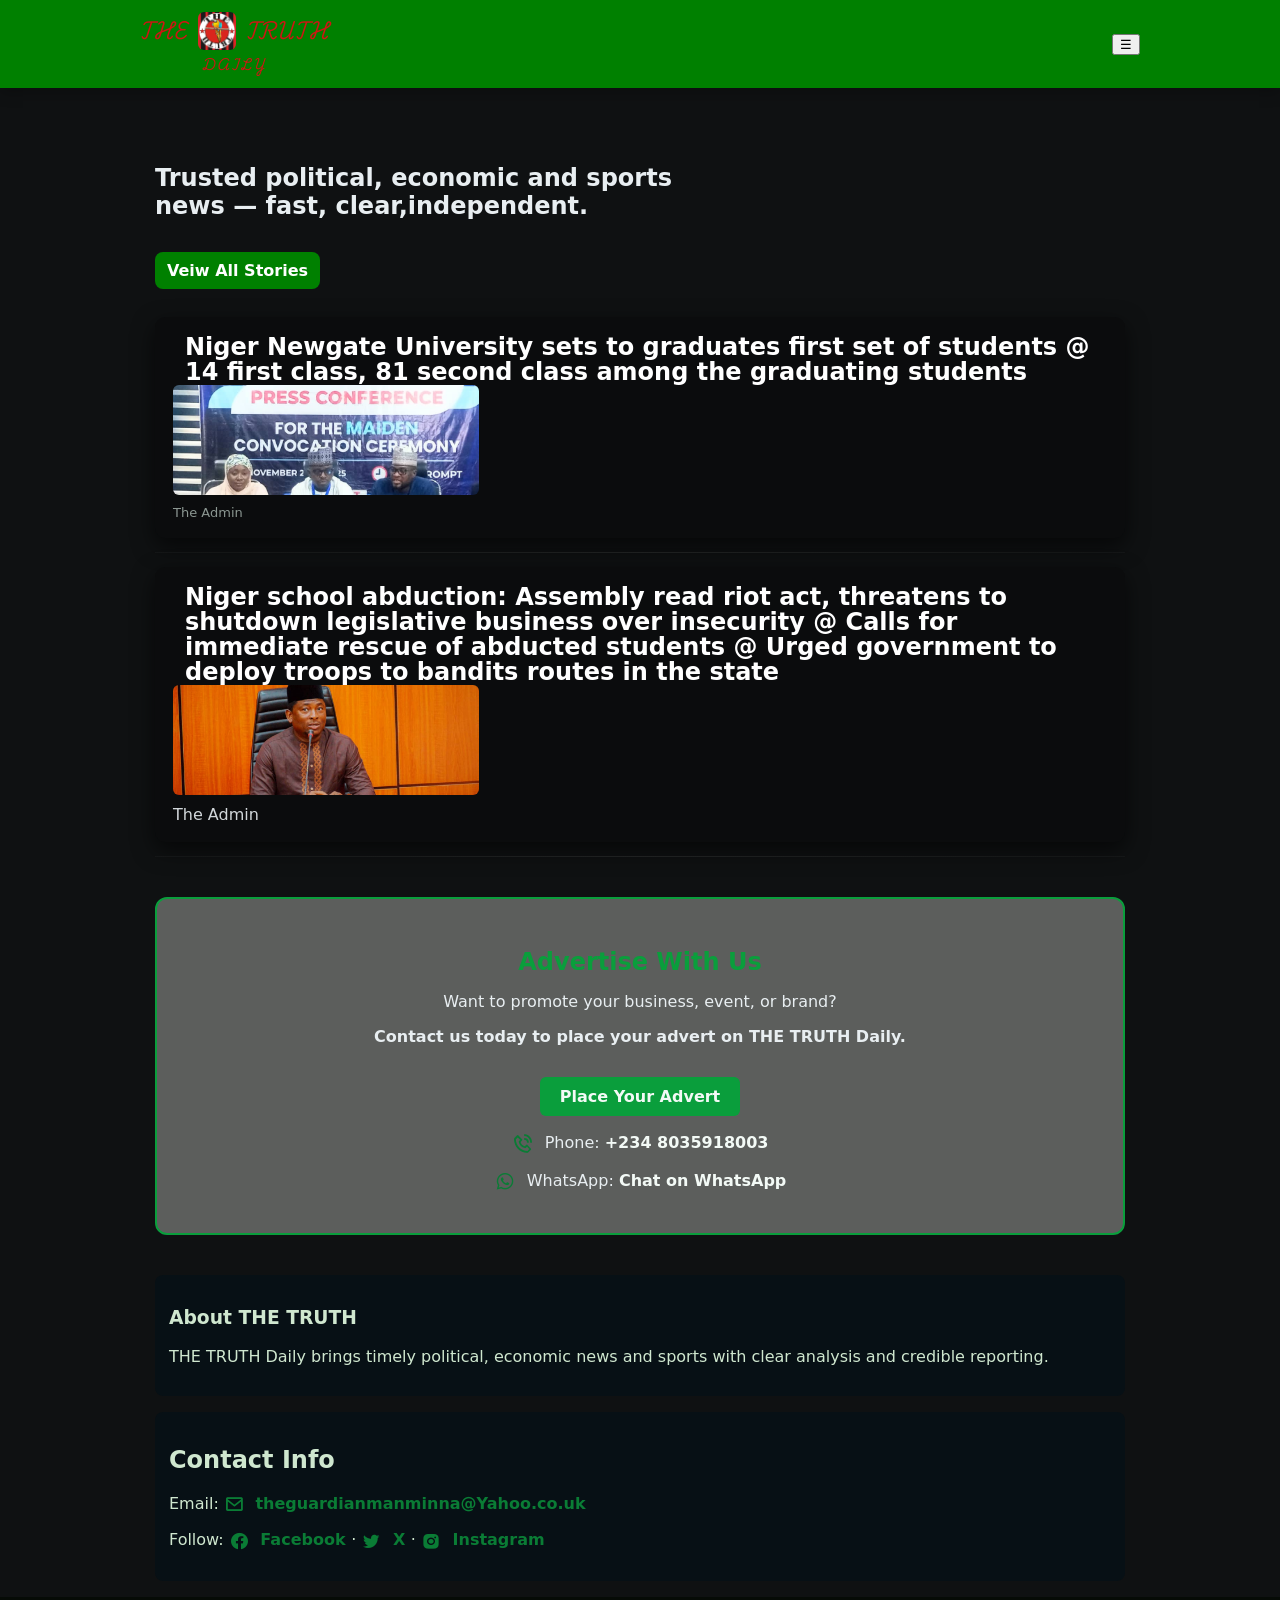
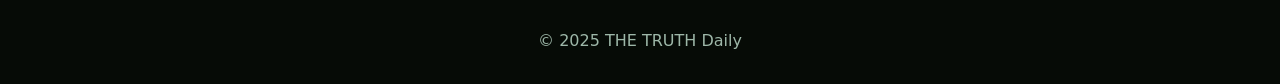
<file: index.html>
<!DOCTYPE html>
<html lang="en">
<head>
  <meta charset="UTF-8">
  <meta name="viewport" content="width=device-width, initial-scale=1.0">
  <title>THE TRUTH</title>
  <link rel="stylesheet" href="styles/styles.css">
  <link href='https://unpkg.com/boxicons@2.1.4/css/boxicons.min.css' rel='stylesheet'>
  <link rel="preconnect" href="https://fonts.googleapis.com">
<link rel="preconnect" href="https://fonts.gstatic.com" crossorigin>
<link href="https://fonts.googleapis.com/css2?family=Playwrite+CZ:wght@100..400&display=swap" rel="stylesheet">

</head>
<body>
  <header class="site-header">
    <div class="header-inner container">
      <div class="brand">
        <div class="brand-top">
          <span class="brand-left">THE</span>
          <img src="images/logo.png.png" alt="JODAMS logo" class="brand-logo">
          <span class="brand-right">TRUTH</span>
        </div>
        <div class="brand-sub">DAILY</div>
      </div>
      <nav class="main-nav">
        <a href="index.html" class="nav-link">Home</a>
        <a href="stories.html" class="nav-link">stories</a>
        <a href="#about" class="nav-link">About</a>
        <a href="#contact" class="nav-link">Contact</a>
      </nav>

      <button class="mobile-menu-button" aria-label="toggle menu">☰</button>
    </div>
  </header>
  <section class="hero">
    <div class="hero-inner container">
      <div class="hero-left">
        <h1 class="hero title">Trusted political, economic and sports news — fast, clear,independent.</h1>
        <p><a class="cta" href="stories.html">Veiw All Stories</a></p>
      </div>
      <div class="hero-media">
         
      </div>
    </div>
  </section>
  <main class="container">
    <section class="news-lists">
      <a href="story1.html" class="story-link">
      <article class="news-item">
        <h2 class="news-title">Niger Newgate University sets to graduates first set of students
@ 14 first class, 81 second class among the graduating students</h2>
        <div class="thumb-row">
          <img src="images/thumb1.jpg.jpeg" alt="" class="thumb">
        </div>
        <div class="source-line">
          <span class="source">The Admin</span>
        </div>
      </article>
      </a>
      <hr class="divider">
      <a href="story2.html" class="story-link">
      <article class="news-item">
       <h2 class="news-title">Niger school abduction: Assembly read riot act, threatens to shutdown legislative business over insecurity
       @ Calls for immediate rescue of abducted students
       @ Urged government to deploy troops to bandits routes in the state
</h2>
       <div class="thumb-row">
        <img src="images/thumb2.jpg.jpeg" alt="" class="thumb">
       </div>
       <div>
        <span class="source">The Admin</span>
       </div>
      </article>
      </a>
      <hr class="divider">

      
    </section>
    <section class="advert-box">
  <h3>Advertise With Us</h3>
  <p>Want to promote your business, event, or brand?</p>
  <p><strong>Contact us today to place your advert on THE TRUTH Daily.</strong></p>
  <a href="mailto:theguardianmanminna@Yahoo.co.uk" class="advert-btn">Place Your Advert</a>
   <div class="advert-contact">
    <p><i class='bx bx-phone-call'></i> Phone: <a href="tel:+2348035918003">+234 8035918003</a></p>

    <p><i class='bx bxl-whatsapp'></i> WhatsApp: 
      <a href="https://wa.me/2348028722991" target="_blank">Chat on WhatsApp</a>
    </p>
  </div>
</section>

    
    <section id="about" class="about">
      <h3>About THE TRUTH</h3>
      <P>THE TRUTH Daily brings timely political, economic news and sports with clear analysis and credible reporting.</P>
    </section>

    <section id="contact" class="contact">
  <h2>Contact Info</h2>
  <p>Email: 
    <a href="mailto:theguardianmanminna@Yahoo.co.uk">
      <i class='bx bx-envelope'></i> theguardianmanminna@Yahoo.co.uk
    </a>
  </p>

  <p>Follow: 
    <a href="https://www.facebook.com/share/1Brahh51hg/" target="_blank">
      <i class='bx bxl-facebook-circle'></i> Facebook
    </a> · 

    <a href="https://twitter.com/Johnadams954322?t=X3KoYmE9PEOkl1ek26NDAw&s=09" target="_blank">
      <i class='bx bxl-twitter'></i> X
    </a> · 

    <a href="https://www.instagram.com/jodamsports2007?igsh=dTMwbmN2b2psZng2" target="_blank">
      <i class='bx bxl-instagram-alt'></i> Instagram
    </a>
  </p>
</section>

  </main>
  <footer class="site-footer">
    <div class="container">
      <p>© 2025 THE TRUTH Daily</p>
    </div>
  </footer>
  <script>
    const btn = document.querySelector('.mobile-menu-button');
    const nav = document.querySelector('.main-nav');
    btn?.addEventListener('click',()=> {
      nav.classList.toggle('nav-open');
    });
  </script>
</body>
  <script src="https://identity.netlify.com/v1/netlify-identity-widget.js"></script>
<script>
  if (window.netlifyIdentity) {
    window.netlifyIdentity.on("init", user => {
      if (!user) {
        window.netlifyIdentity.on("login", () => {
          document.location.href = "/admin/";
        });
      }
    });
    window.netlifyIdentity.on("invite", () => {
      window.netlifyIdentity.open("signup");
    });
  }
</script>
</html>
</file>
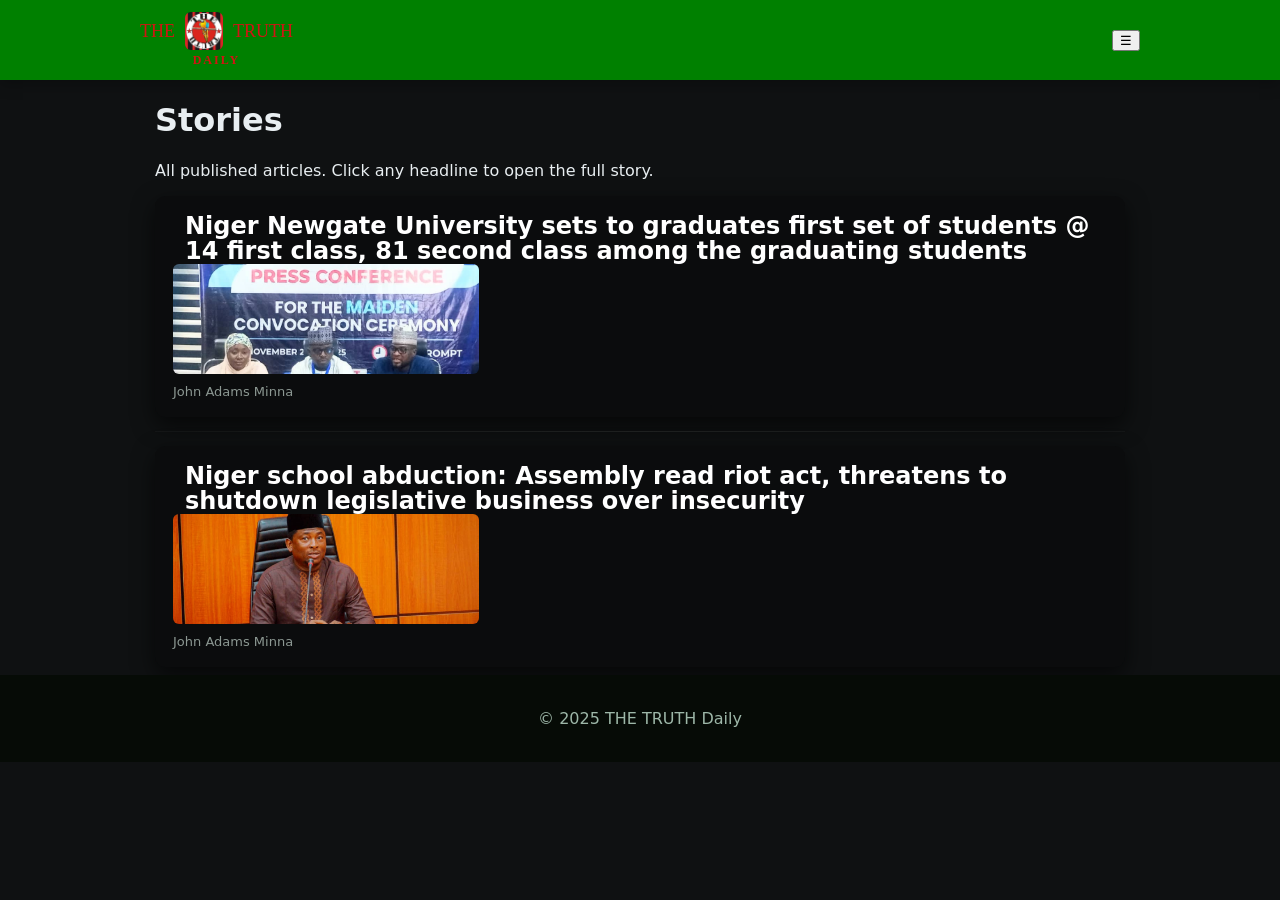
<file: stories.html>
<!DOCTYPE html>
<html lang="en">
<head>
    <meta charset="UTF-8">
    <meta name="viewport" content="width=device-width, initial-scale=1.0">
    <title>Stories . THE TRUTH Daily</title>
    <link rel="stylesheet" href="styles/styles.css">
    <link href='https://unpkg.com/boxicons@2.1.4/css/boxicons.min.css' rel='stylesheet'>

</head>
<body>

    <header class="site-header">
    <div class="header-inner container">
      <div class="brand">
        <div class="brand-top">
          <span class="brand-left">THE</span>
          <img src="images/logo.png.png" alt="JODAMS logo" class="brand-logo">
          <span class="brand-right">TRUTH</span>
        </div>
        <div class="brand-sub">DAILY</div>
      </div>
      <nav class="main-nav">
        <a href="index.html" class="nav-link">Home</a>
        <a href="stories.html" class="nav-link active">Stories</a>
        <a href="index.html#about" class="nav-link">About</a>
        <a href="index.html#contact" class="nav-link">Contact</a>
      </nav>

      <button class="mobile-menu-button" aria-label="Toggle menu">☰</button>
    </div>
  </header>
     <main class="container stories-page">
    <header class="stories-intro">
      <h1>Stories</h1>
      <p>All published articles. Click any headline to open the full story.</p>
    </header>

    <section class="news-lists">
      <a href="story1.html" class="story-link">
        <article class="news-item">
        <h2 class="news-title">Niger Newgate University sets to graduates first set of students
        @ 14 first class, 81 second class among the graduating students
       </h2>
        <div class="thumb-row">
          <img src="images/thumb1.jpg.jpeg" alt="" class="thumb">
        </div>
        <div class="source-line"><span class="source">John Adams Minna</span></div>
      </article>
      </a>
      <hr class="divider">
       <a href="story2.html" class="story-link">
      <article class="news-item">
        <h2 class="news-title">Niger school abduction: Assembly read riot act, threatens to shutdown legislative business over insecurity</h2>
        <div class="thumb-row">
          <img src="images/thumb2.jpg.jpeg" alt="" class="thumb">
        </div>
        <div class="source-line"><span class="source">John Adams Minna</span></div>
      </article>
       </a>
    </section>
     </main>
     <footer class="site-footer">
    <div class="container">
      <p>© 2025 THE TRUTH Daily</p>
    </div>
  </footer>
     
  <script>
    const btn = document.querySelector('.mobile-menu-button');
    const nav = document.querySelector('.main-nav');
    btn?.addEventListener('click', ()=> {
      nav.classList.toggle('nav-open');
    });
  </script>
</body>
</html>
</file>
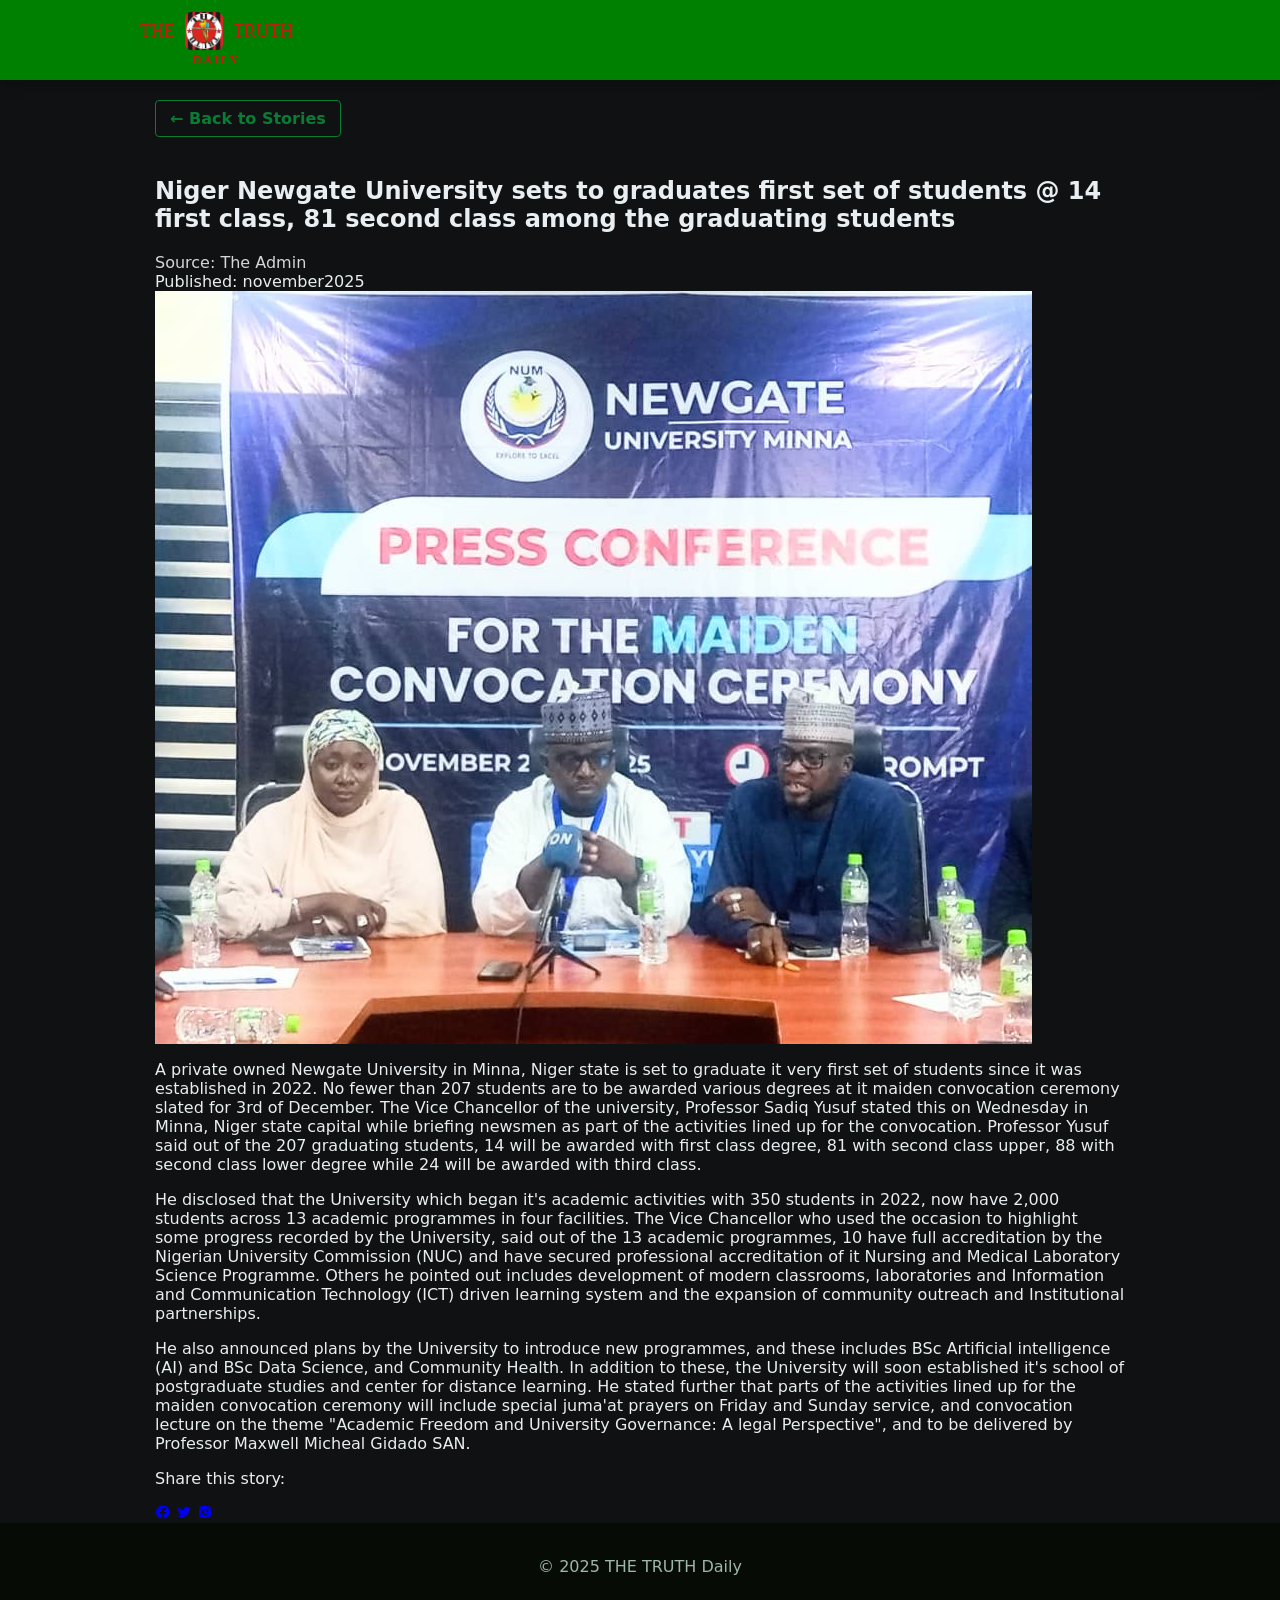
<file: story1.html>
<!DOCTYPE html>
<html lang="en">
<head>
  <meta charset="UTF-8">
  <meta name="viewport" content="width=device-width, initial-scale=1.0">
  <title>Niger Newgate University sets to graduates first set of students — JODAMS Online Daily</title>
  <link rel="stylesheet" href="styles/styles.css">
  <link href="https://unpkg.com/boxicons@2.1.4/css/boxicons.min.css" rel="stylesheet">
</head>

<body>

  <!-- HEADER -->
  <header class="site-header">
    <div class="header-inner container">
      <div class="brand">
        <div class="brand-top">
          <span class="brand-left">THE</span>
          <img src="images/logo.png.png" class="brand-logo">
          <span class="brand-right">TRUTH</span>
        </div>
        <div class="brand-sub">DAILY</div>
      </div>

      <nav class="main-nav">
        <a href="index.html" class="nav-link">Home</a>
        <a href="stories.html" class="nav-link">Stories</a>
        <a href="index.html#about" class="nav-link">About</a>
        <a href="index.html#contact" class="nav-link">Contact</a>
      </nav>
    </div>
  </header>

  
  <main class="container story-page">
    <a href="stories.html" class="back-btn">
  ← Back to Stories
</a>


    <article class="full-story">

      <h1 class="story-title">
        Niger Newgate University sets to graduates first set of students
@ 14 first class, 81 second class among the graduating students
      </h1>

      <div class="story-meta">
        <span class="source">Source: The Admin</span>
      </div>
      <div>
        <span class="date">Published: november2025</span>
      </div>

      <img src="images/thumb1.jpg.jpeg" class="story-featured" alt="Story image">

      <p>
        A private owned Newgate University in Minna, Niger state is set to graduate it very first set of students since it was established in 2022.
        No fewer than 207 students are to be awarded various degrees at it maiden convocation ceremony slated for 3rd of December.
       The Vice Chancellor of the university, Professor Sadiq Yusuf stated this on Wednesday in Minna, Niger state capital while briefing newsmen as part of the activities lined up for the convocation.
       Professor Yusuf said out of the 207 graduating students, 14 will be awarded with first class degree, 81 with second class upper, 88 with second class lower degree while 24 will be awarded with third class.
      </p>

      <p>
          He disclosed that the University which began it's academic activities with 350 students in 2022, now have 2,000 students across 13 academic programmes in four facilities.
         The Vice Chancellor who used the occasion to highlight some progress recorded by the University, said out of the 13 academic programmes, 10 have full accreditation by the Nigerian University Commission (NUC) and have secured professional accreditation of it Nursing and Medical Laboratory Science Programme.
         Others he pointed out includes development of modern classrooms, laboratories and Information and Communication Technology (ICT) driven learning system and the expansion of community outreach and Institutional partnerships.
      </p>

      <p>
        He also announced plans by the University to introduce new programmes, and these includes BSc Artificial intelligence (AI) and BSc Data Science, and Community Health.
       In addition to these, the University will soon established it's school of postgraduate studies and center for distance learning.
       He stated further that parts of the activities lined up for the maiden convocation ceremony will include special juma'at prayers on Friday and Sunday service, and convocation lecture on the theme "Academic Freedom and University Governance: A legal Perspective", and to be delivered by Professor Maxwell Micheal Gidado SAN.


      </p>

      <!-- SOCIAL SHARE -->
      <div class="share-box">
        <p>Share this story:</p>
        <a href="#" class="share"><i class='bx bxl-facebook-circle'></i></a>
        <a href="#" class="share"><i class='bx bxl-twitter'></i></a>
        <a href="#" class="share"><i class='bx bxl-instagram-alt'></i></a>
      </div>

    </article>

  </main>

  <footer class="site-footer">
    <div class="container">
      <p>© 2025 THE TRUTH Daily</p>
    </div>
  </footer>

</body>
</html>
</file>
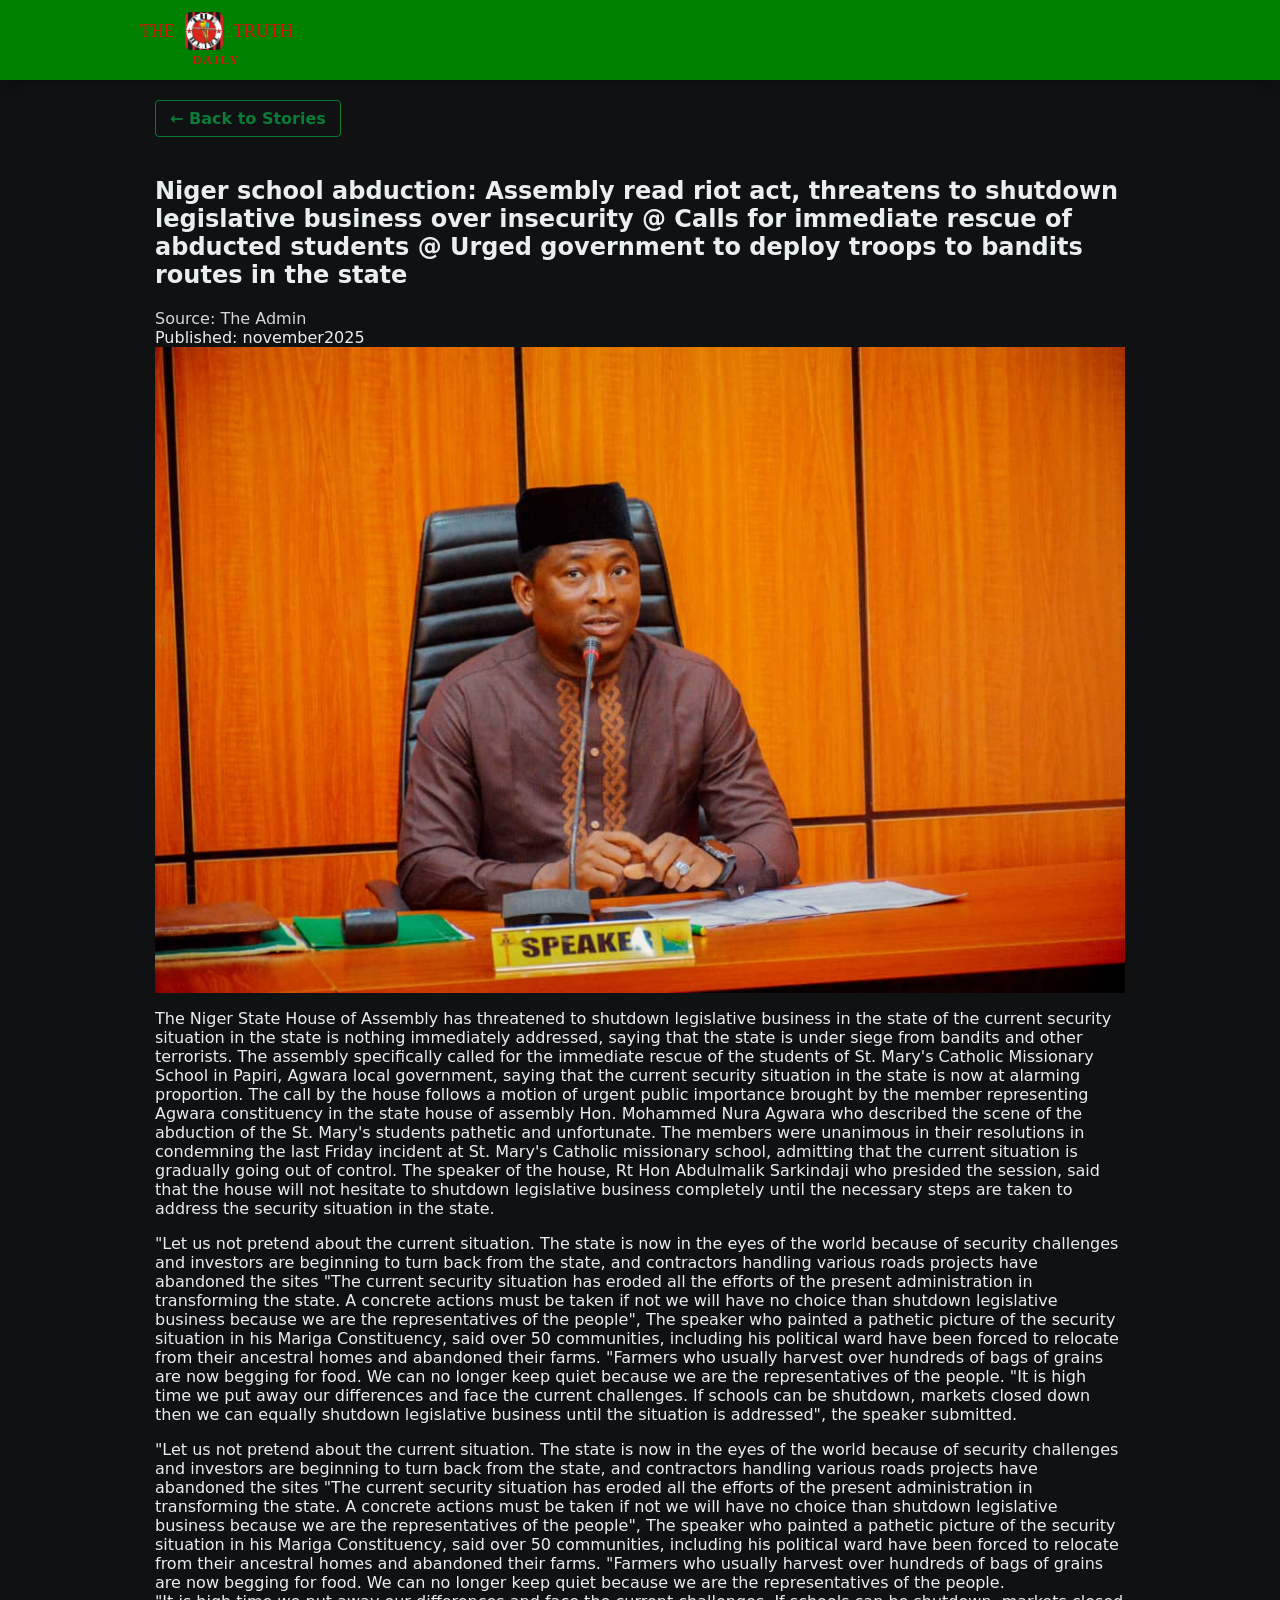
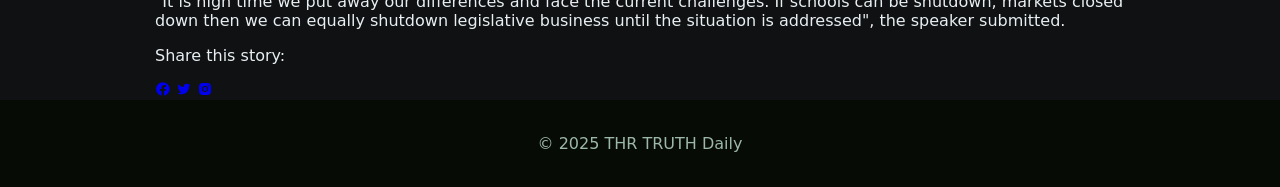
<file: story2.html>
<!DOCTYPE html>
<html lang="en">
<head>
  <meta charset="UTF-8">
  <meta name="viewport" content="width=device-width, initial-scale=1.0">
  <title>Niger school abduction: Assembly read riot act, threatens to shutdown legislative business over insecurity — JODAMS Online Daily</title>
  <link rel="stylesheet" href="styles/styles.css">
  <link href="https://unpkg.com/boxicons@2.1.4/css/boxicons.min.css" rel="stylesheet">
</head>

<body>

<header class="site-header">
  <div class="header-inner container">
    <div class="brand">
      <div class="brand-top">
        <span class="brand-left">THE</span>
        <img src="images/logo.png.png" class="brand-logo">
        <span class="brand-right">TRUTH</span>
      </div>
      <div class="brand-sub">DAILY</div>
    </div>

    <nav class="main-nav">
      <a href="index.html" class="nav-link">Home</a>
      <a href="stories.html" class="nav-link">Stories</a>
      <a href="index.html#about" class="nav-link">About</a>
      <a href="index.html#contact" class="nav-link">Contact</a>
    </nav>
  </div>
</header>

<main class="container story-page">
  <a href="stories.html" class="back-btn">
  ← Back to Stories
</a>


  <article class="full-story">

    <h1 class="story-title">Niger school abduction: Assembly read riot act, threatens to shutdown legislative business over insecurity
      @ Calls for immediate rescue of abducted students
     @ Urged government to deploy troops to bandits routes in the state
    </h1>

    <div class="story-meta">
      <span class="source">Source: The Admin</span>
    </div>
    <div>
      <span class="date">Published: november2025</span>
    </div>

    <img src="images/thumb2.jpg.jpeg" class="story-featured">

    <p>
      The Niger State House of Assembly has threatened to shutdown legislative business in the state of the current security situation in the state is nothing immediately addressed, saying that the state is under siege from bandits and other terrorists.
      The assembly specifically called for the immediate rescue of the students of St. Mary's Catholic Missionary School in Papiri, Agwara local government, saying that the current security situation in the state is now at alarming proportion.
      The call by the house follows a motion of urgent public importance brought by the member representing Agwara constituency in the state house of assembly Hon. Mohammed Nura Agwara who described the scene of the abduction of the St. Mary's students pathetic and unfortunate.
       The members were unanimous in their resolutions in condemning the last Friday incident at St. Mary's Catholic missionary school, admitting that the current situation is gradually going out of control.
        The speaker of the house, Rt Hon Abdulmalik Sarkindaji who presided the session, said that the house will not hesitate to shutdown legislative business completely until the necessary steps are taken to address the security situation in the state.
    </p>

    <p>
      "Let us not pretend about the current situation. The state is now in the eyes of the world because of security challenges and investors are beginning to turn back from the state, and contractors handling various roads projects have abandoned the sites
      "The current security situation has eroded all the efforts of the present administration in transforming the state. A concrete actions must be taken if not we will have no choice than shutdown legislative business because we are the representatives of the people",
       The speaker who painted a pathetic picture of the security situation in his Mariga Constituency, said over 50 communities, including his political ward have been forced to relocate from their ancestral homes and abandoned their farms.
        "Farmers who usually harvest over hundreds of bags of grains are now begging for food. We can no longer keep quiet because we are the representatives of the people.
        "It is high time we put away our differences and face the current challenges. If schools can be shutdown, markets closed down then we can equally shutdown legislative business until the situation is addressed", the speaker submitted.
    </p>
    <p>
      "Let us not pretend about the current situation. The state is now in the eyes of the world because of security challenges and investors are beginning to turn back from the state, and contractors handling various roads projects have abandoned the sites
      "The current security situation has eroded all the efforts of the present administration in transforming the state. A concrete actions must be taken if not we will have no choice than shutdown legislative business because we are the representatives of the people",
      The speaker who painted a pathetic picture of the security situation in his Mariga Constituency, said over 50 communities, including his political ward have been forced to relocate from their ancestral homes and abandoned their farms.
      "Farmers who usually harvest over hundreds of bags of grains are now begging for food. We can no longer keep quiet because we are the representatives of the people. <br>
      "It is high time we put away our differences and face the current challenges. If schools can be shutdown, markets closed down then we can equally shutdown legislative business until the situation is addressed", the speaker submitted.
    </p>

    <div class="share-box">
      <p>Share this story:</p>
      <a href="#"><i class='bx bxl-facebook-circle'></i></a>
      <a href="#"><i class='bx bxl-twitter'></i></a>
      <a href="#"><i class='bx bxl-instagram-alt'></i></a>
    </div>

  </article>

</main>

<footer class="site-footer">
  <div class="container">
    <p>© 2025 THR TRUTH Daily</p>
  </div>
</footer>

</body>
</html>
</file>
<file: styles/styles.css>
*{box-sizing: border-box;}
html{scroll-behavior: smooth;}
body{
    margin: 0;
    font-family: inter, system-ui, apple-system,'Segoe UI', Roboto, Arial;
    background: #0F1112;
    color: #e8eef1;
    -webkit-font-smoothing:antialiased;
}
.container{width: 92%; max-width: 1000px; margin: 0 auto; padding: 0 15px;}
.site-header{
    background: #008000;
    color: #fff;
     top: 0; z-index: 1000;
    box-shadow: 0 4px 14px rgba(0, 0, 0, 0.25);
    

}
.header-inner{display: flex; align-items: center; justify-content: space-between; gap: 12px; padding: 12px 0;}

.brand{display: flex; flex-direction: column; align-items: center; text-align: center; 
font-family: "Playwrite CZ", cursive;
  font-weight: 600;}
.brand-top{
    display: flex; align-items: center; gap: 10px;font-family: "Playwrite CZ", cursive;
  font-weight: 600; flex-wrap: wrap;
}
.brand-left, .brand-right{
    font-weight: 800; font-size: 18px; color: #d11313;font-family: "Playwrite CZ", cursive;
  font-weight: 400;
}
.brand-logo{width: 38px; height: 38px; object-fit: cover; border-radius: 6px; background: transparent;}
.brand-sub{font-size: 12px; color: #d11313; letter-spacing: 2px; margin-top: 3px;
  font-family: "Playwrite CZ", cursive;
  font-weight: 600;
}

.main-nav{display: none; align-items: center; gap: 12px;}
.nav-link{color: #fff; font-weight: 600; padding: 6px 10px; border-radius: 6px; text-decoration: none;}
.nav-link:hover, .nav-link.active{background:rgba(255,255,255,0.08);}
.main-nav.nav-open{display: block;}

.mobile-menu-btn{ display: none; background: transparent; border: 0; color: #fff; font-size: 20px;}
.hero{padding: 28px 0 12px 0; background: linear-gradient(180deg #07120a 0%,#0f1112 100%);}
.hero-inner{display: grid; grid-template-columns: 1fr 380px; gap: 22px; align-items: center;}
.hero-title{font-size: 26px; color: #f8fff8; margin: 0 0 6px; line-height: 1.05;}
.hero-lead{color: #cfe7cf; margin: 0 0 10px;}
.cta{display: inline-block; background: #008000; color: #fff; padding: 9px 12px; border-radius: 8px; font-weight:700; text-decoration:none;}
.hero-media img{width: 100%; border-radius: 8px; box-shadow: 0 10px 30px rgba(0, 0, 0, 0.6);}
.news-list{margin: 18px 0 36px 0;}
.news-item{background: #0b0c0d; padding: 18px; border-radius: 10px; margin-bottom: 8px; box-shadow: 0 8px 22px rgba(0, 0, 0, 0.6);}
.news-title{font-size: 24px; margin: 0 012px; line-height: 1.04; color: #ffffff; font-weight: 800;}
.thumb-row{display:grid; grid-template-columns:repeat(3,1fr); gap:8px; margin-bottom:10px;}
.thumb{width:100%; height:110px; object-fit:cover; border-radius:6px; display:block;}
.source-line{display:flex; align-items:center; justify-content:flex-start; color:#9aa7a1; font-size:13px;}
.source{opacity:0.9}
.divider{border:0; height:1px; background:linear-gradient(to right, rgba(255,255,255,0.03), rgba(255,255,255,0.08), rgba(255,255,255,0.03)); margin:14px 0;}
.about, .contact{background:#071015; padding:14px; border-radius:8px; color:#cfe7cf; margin-bottom:16px;}
.site-footer{background:#060b06; color:#9db7a8; padding:18px 0; text-align:center;}
@media (max-width:900px){
  .hero-inner{grid-template-columns:1fr; padding:0 6px; flex-direction: column; text-align: center;}
  .hero-media img{width: 100%; }
  .news-title{font-size: 18px;}
  .brand-top span{ font-size: 18px;}
  nav.main-nav{width: 100%; text-align: center;}
  .thumb-row{grid-template-columns:repeat(3,1fr)}
  .brand-top{gap:8px;}
  .mobile-menu-btn{display:block;}
  .main-nav{position:fixed; top:68px; right:14px; background:rgba(0,0,0,0.85); padding:12px; border-radius:8px; display:flex; flex-direction:column; gap:8px; transform:translateY(-20px); opacity:0; pointer-events:none; transition:0.18s;}
  .main-nav.nav-open{transform:none; opacity:1; pointer-events:auto;} }
  @media  (max-width:420px){
    .news-title{font-size: 20px;}
    .thumb{height: 85px;}
    .brand-left, .brand-right{font-size: 16px;}
  }
  @media (max-width: 768px){
    .header-inner{
      
      text-align:center ;
    }
    .hero-media img{
      width:100px
    }
    .news-title{
      font-size: 18px;
    }
    .brand-top span{
      font-size: 18px;
    }
    nav.main-nav{
      width: 100%;
      text-align: center;
      
    }

  }
  .contact a {
  text-decoration: none;
  color: #0a7c35; /* JODAMS green */
  font-weight: 600;
}

.contact a:hover {
  text-decoration: underline;
}

.contact i {
  font-size: 20px;
  margin-right: 6px;
  vertical-align: middle;
}
.story-link {
  text-decoration: none;
  color: inherit;
  display: block;
}

.story-link:hover article {
  background: #6a726e;
}
.advert-box {
  border: 2px solid #0a9e3c; /* green */
  padding: 25px;
  border-radius: 12px;
  margin: 40px 0;
  text-align: center;
  background: #5c5e5c;
}

.advert-box h3 {
  font-size: 24px;
  color: #0a9e3c;
  margin-bottom: 10px;
}

.advert-btn {
  display: inline-block;
  margin-top: 15px;
  padding: 10px 20px;
  background: #0a9e3c;
  color: #fff;
  text-decoration: none;
  border-radius: 6px;
  font-weight: bold;
}

.advert-btn:hover {
  background: #077e2f;
}
.back-btn {
  display: inline-block;
  margin: 20px 0;
  font-size: 16px;
  font-weight: 600;
  color: #0a7c35; /* your green */
  text-decoration: none;
  border: 1px solid #0a7c35;
  padding: 8px 14px;
  border-radius: 4px;
  transition: 0.2s ease;
}

.back-btn:hover {
  background: #0a7c35;
  color: white;
}
.advert-contact i {
  font-size: 22px;
  margin-right: 6px;
  color: #0a7c35;
  vertical-align: middle;
}
.advert-box a {
  font-weight: bold;
  color: #f3faf6;
  text-decoration: none;
}

.advert-box a:hover {
  text-decoration: underline;
}
img {
  max-width: 100%;
  height: auto;
  display: block;
}
</file>
